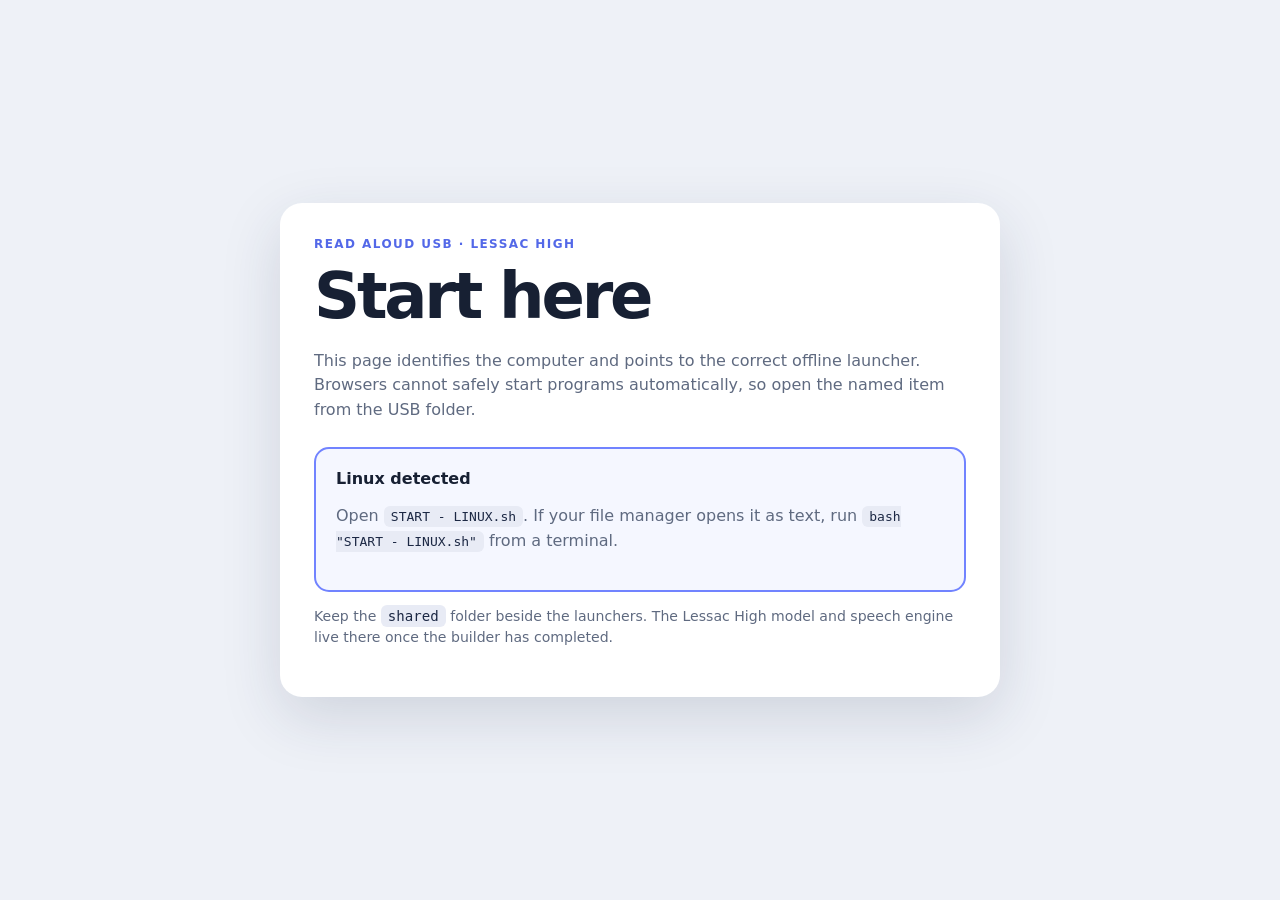
<file: web/start-here.html>
<!doctype html>
<html lang="en">
<head>
  <meta charset="utf-8">
  <meta name="viewport" content="width=device-width, initial-scale=1">
  <title>Start Read Aloud — Lessac High</title>
  <style>
    :root { font-family: system-ui, sans-serif; color: #172033; background: #eef1f7; }
    * { box-sizing: border-box; }
    body { margin: 0; min-height: 100vh; display: grid; place-items: center; padding: 20px; }
    main { width: min(720px, 100%); padding: 34px; border-radius: 22px; background: white; box-shadow: 0 20px 60px rgba(35,45,80,.15); }
    .tag { color: #5368e8; font-size: .75rem; font-weight: 800; letter-spacing: .12em; }
    h1 { margin: 8px 0 10px; font-size: clamp(2rem, 7vw, 4rem); letter-spacing: -.05em; }
    p { color: #5f6a80; line-height: 1.55; }
    .choice { display: none; margin: 24px 0 10px; padding: 20px; border: 2px solid #7183ff; border-radius: 15px; background: #f5f7ff; }
    .choice.active { display: block; }
    code { padding: 3px 7px; border-radius: 6px; background: #e8ebf5; color: #1c2844; }
    ul { padding-left: 22px; color: #5f6a80; line-height: 1.7; }
    .small { font-size: .88rem; }
  </style>
</head>
<body>
  <main>
    <div class="tag">READ ALOUD USB · LESSAC HIGH</div>
    <h1>Start here</h1>
    <p>This page identifies the computer and points to the correct offline launcher. Browsers cannot safely start programs automatically, so open the named item from the USB folder.</p>

    <section id="windows" class="choice">
      <strong>Windows detected</strong>
      <p>Double-click <code>START - WINDOWS.exe</code>.</p>
    </section>
    <section id="macos" class="choice">
      <strong>macOS detected</strong>
      <p>Double-click <code>START - MACOS.app</code>. The first unsigned personal build may need approval in Privacy &amp; Security.</p>
    </section>
    <section id="linux" class="choice">
      <strong>Linux detected</strong>
      <p>Open <code>START - LINUX.sh</code>. If your file manager opens it as text, run <code>bash "START - LINUX.sh"</code> from a terminal.</p>
    </section>
    <section id="unknown" class="choice">
      <strong>Choose your system</strong>
      <ul>
        <li>Windows: <code>START - WINDOWS.exe</code></li>
        <li>macOS: <code>START - MACOS.app</code></li>
        <li>Linux: <code>START - LINUX.sh</code></li>
      </ul>
    </section>

    <p class="small">Keep the <code>shared</code> folder beside the launchers. The Lessac High model and speech engine live there once the builder has completed.</p>
  </main>
  <script>
    const ua = navigator.userAgent.toLowerCase();
    let id = 'unknown';
    if (ua.includes('windows')) id = 'windows';
    else if (ua.includes('mac os') || ua.includes('macintosh')) id = 'macos';
    else if (ua.includes('linux')) id = 'linux';
    document.getElementById(id).classList.add('active');
  </script>
</body>
</html>
</file>
